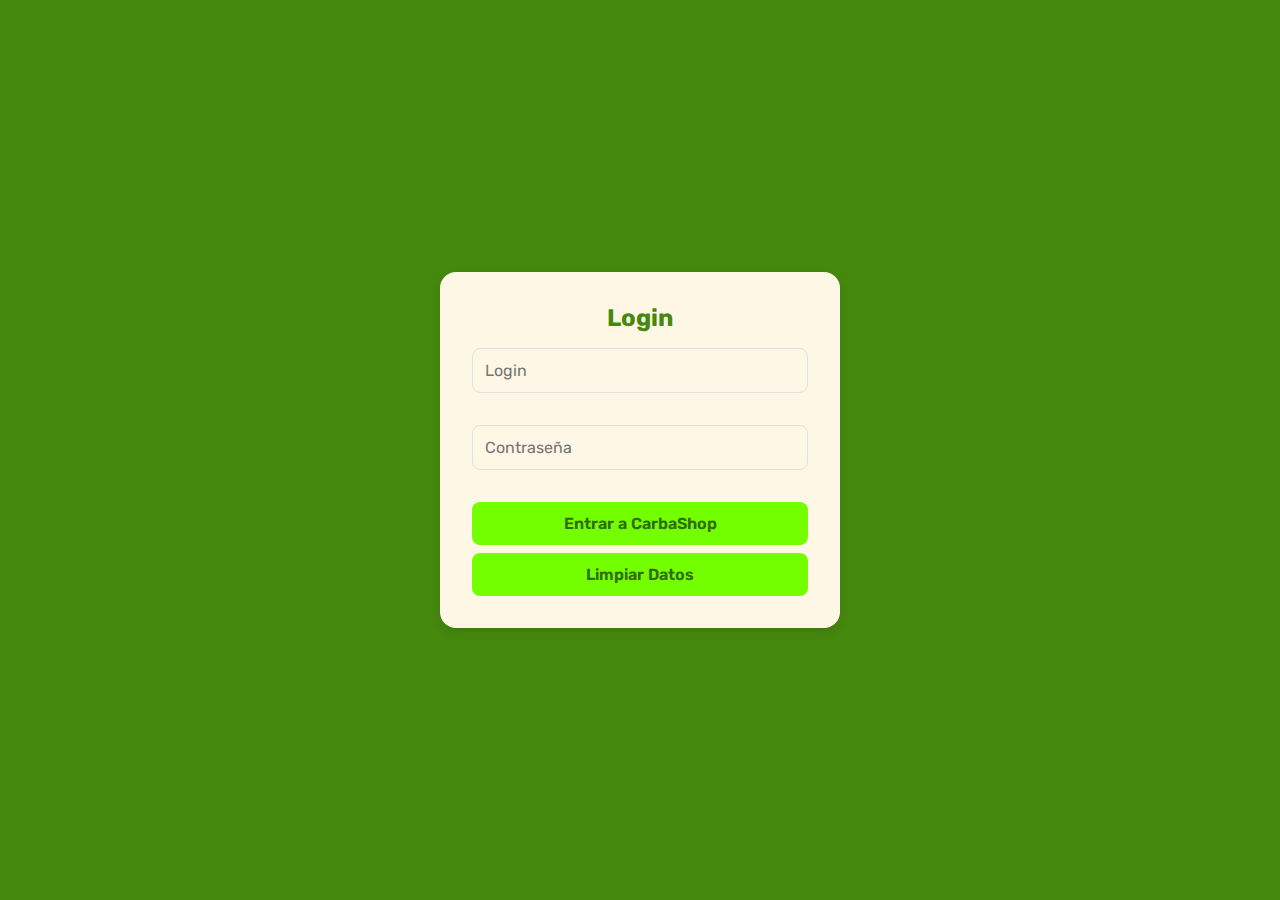
<file: index.html>
<!DOCTYPE html>
<html lang="es">
<head>
    <meta charset="UTF-8" />
    <meta name="viewport" content="width=device-width, initial-scale=1.0" />
    <title>CarbaShop</title>
    <link rel="stylesheet" type="text/css" href="./css/comun.css" />
</head>
<body>
    <div class="container">
        <h2>Login</h2>
        <form name="formulario" id="formulario" onsubmit="return validarFormulario(event)">
            <input type="text" name="nombre" id="input-nombre" placeholder="Login" />
            <div id="error-nombre" class="error-message"></div>
        
            <input type="password" name="password" id="input-password" placeholder="Contraseña" />
            <div id="error-password" class="error-message"></div>
            
            <div id="botones">
                <input type="submit" id="boton-entrar" name="enviar" value="Entrar a CarbaShop" />
                <input type="button" id="boton-limpiar" name="limpiar" value="Limpiar Datos" onclick="limpiarFormulario()" />
            </div>
        </form>
    </div>
    <script>
        function validarFormulario(event) {
            event.preventDefault();
            
            const nombre = document.getElementById('input-nombre').value;
            const password = document.getElementById('input-password').value;
            
            if(nombre === 'gael' && password === '1234') {
                window.location.href = 'main.html';
            } else {
                document.getElementById('error-password').textContent = 'Usuario o contraseña incorrectos';
            }
            return false;
        }

        function limpiarFormulario() {
            document.getElementById('input-nombre').value = '';
            document.getElementById('input-password').value = '';
            document.getElementById('error-nombre').textContent = '';
            document.getElementById('error-password').textContent = '';
        }
    </script>
</body>
</html>
</file>
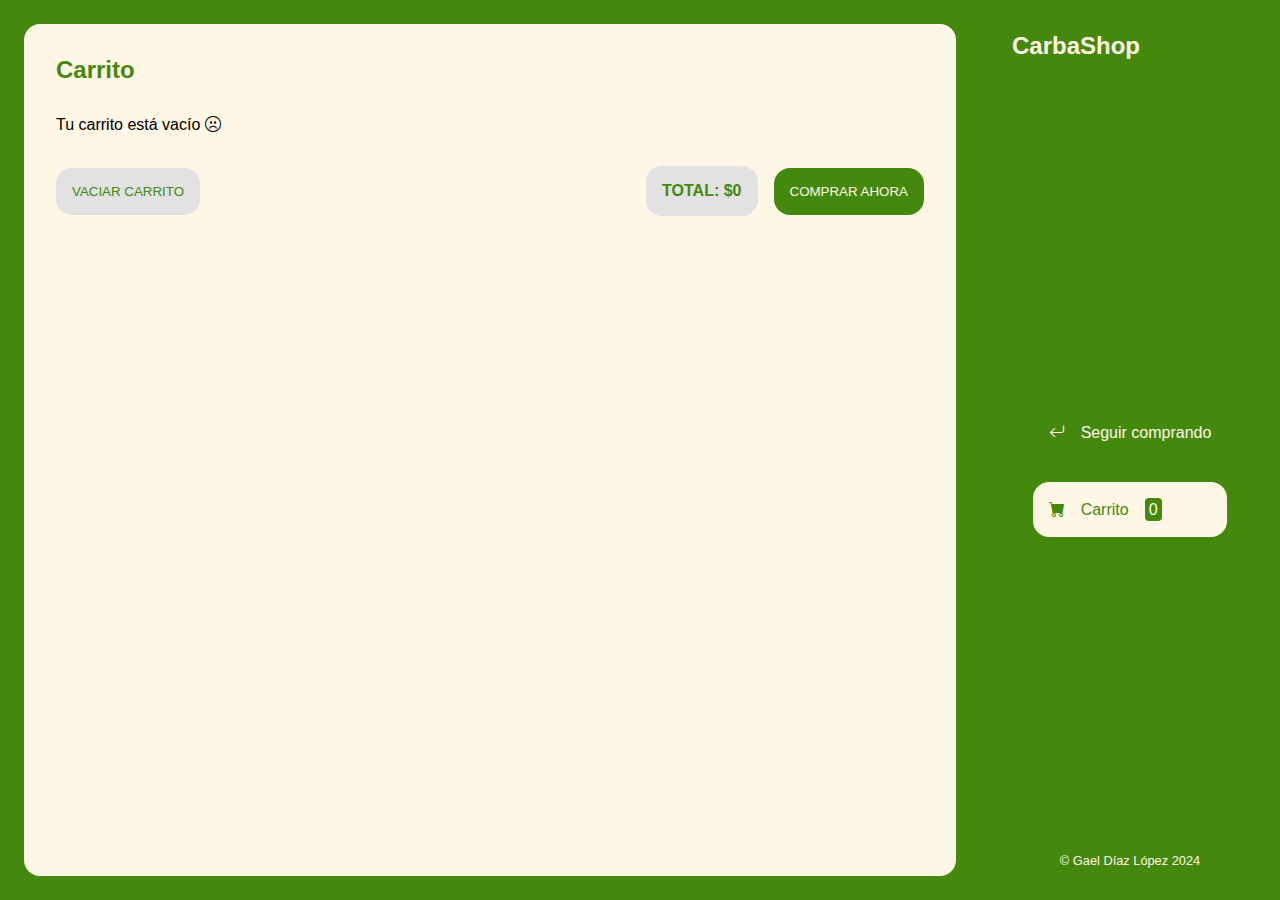
<file: carrito.html>
<!DOCTYPE html>
<html lang="es">
<head>
    <meta charset="UTF-8">
    <meta name="viewport" content="width=device-width, initial-scale=1.0">
    <title>CarbaShop - Carrito</title>
    <link rel="stylesheet" href="https://cdn.jsdelivr.net/npm/bootstrap-icons@1.9.1/font/bootstrap-icons.css">
    <link rel="stylesheet" href="./css/inicio.css">
    <link rel="stylesheet" href="./css/carrito.css">
</head>
<body>
    <div class="wrapper">
        <main class="zona-productos">
            <div class="recuadro-beige">
                <h2 class="titulo">Carrito</h2>
                <div id="contenedor-carrito" class="contenedor-carrito">
                </div>
                <div class="carrito-acciones">
                    <button id="vaciar-carrito" class="boton-vaciar">Vaciar carrito</button>
                    <div class="carrito-acciones-derecha">
                        <div class="carrito-total">
                            <p>TOTAL: $<span id="total">0</span></p>
                        </div>
                        <button id="comprar-ahora" class="boton-comprar">Comprar ahora</button>
                    </div>
                </div>
            </div>
        </main>

        <aside class="menu-lateral">
            <h1 class="logo">CarbaShop</h1>
            <nav class="menu-navegacion">
                <ul class="menu">
                    <li><a class="boton-menu" href="./main.html">
                        <i class="bi bi-arrow-return-left"></i> Seguir comprando</a>
                    </li>
                    <li><a class="boton-carrito">
                        <i class="bi bi-cart-fill"></i> Carrito <span class="numerito">0</span>
                    </a></li>
                </ul>
            </nav>
            <p class="copyright">© Gael Díaz López 2024</p>
        </aside>
    </div>
    <script src="./js/carrito.js"></script>
</body>
</html>
</file>
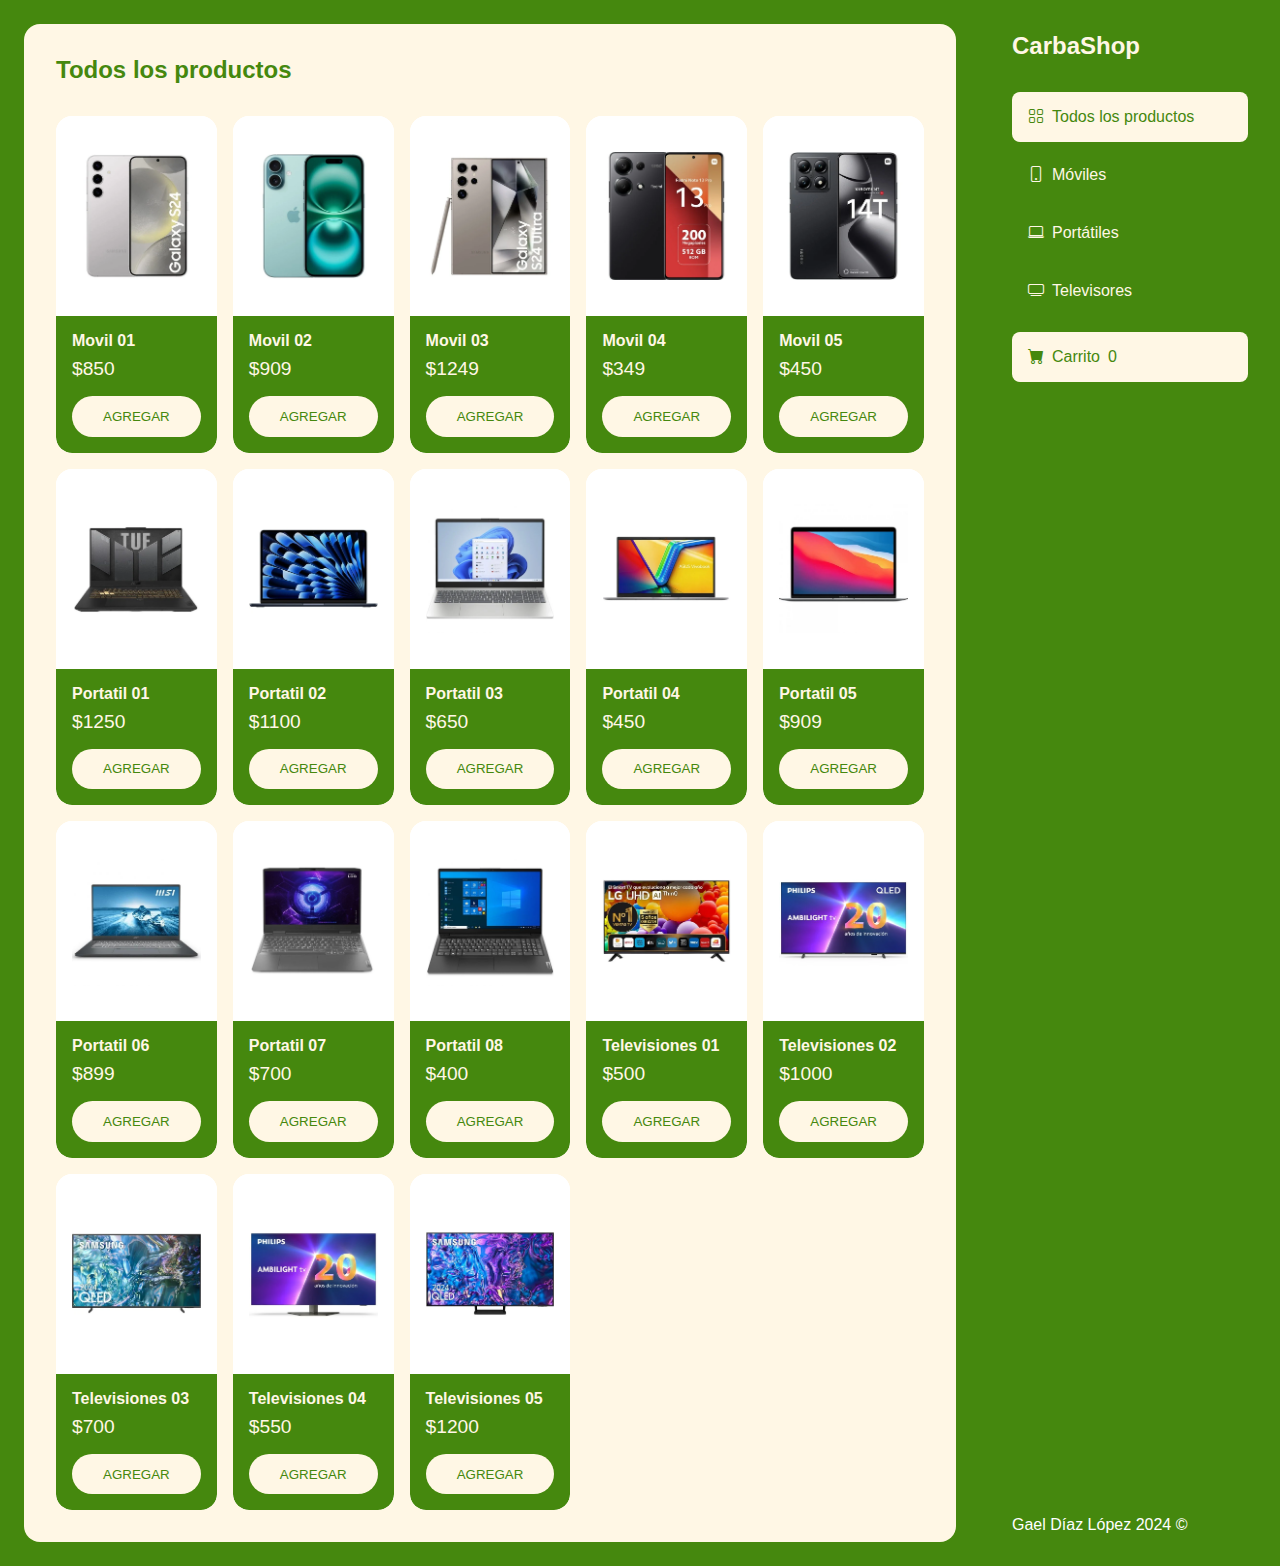
<file: main.html>
<!DOCTYPE html>
<html lang="es">
<head>
    <meta charset="UTF-8">
    <meta name="viewport" content="width=device-width, initial-scale=1.0">
    <title>CarbaShop</title>
    <link rel="stylesheet" href="https://cdn.jsdelivr.net/npm/bootstrap-icons@1.9.1/font/bootstrap-icons.css">
    <link rel="stylesheet" href="./css/inicio.css">
</head>
<body>
    <button class="menu-toggle" id="menu-toggle">
        <i class="bi bi-list"></i>
        <i class="bi bi-x"></i>
    </button>
    <div class="wrapper">
        <main class="zona-productos">
            <div class="recuadro-beige">
                <h2 class="titulo">Todos los productos</h2>
                <div class="contenedor-productos" id="contenedor-productos">
                </div>
            </div>
        </main>

        <aside class="menu-lateral">
            <h1 class="logo">CarbaShop</h1>
            <nav>
                <ul class="menu">
                    <li><button id="todos" class="boton-menu active"><i class="bi bi-grid"></i> Todos los productos</button></li>
                    <li><button id="moviles" class="boton-menu"><i class="bi bi-phone"></i> Móviles</button></li>
                    <li><button id="portatiles" class="boton-menu"><i class="bi bi-laptop"></i> Portátiles</button></li>
                    <li><button id="televisiones" class="boton-menu"><i class="bi bi-tv"></i> Televisores</button></li>
                    <li><a href="./carrito.html" class="boton-carrito">
                        <i class="bi bi-cart-fill"></i> Carrito <span id="numerito">0</span>
                    </a></li>
                </ul>
            </nav>
            <p class="copyright">Gael Díaz López 2024 &copy;</p>
        </aside>        
    </div>
    <script src="./js/inicio.js"></script>
</body>
</html>
</file>
<file: css/comun.css>
@import url('https://fonts.googleapis.com/css2?family=Rubik:wght@300;400;500;600;700;800;900&display=swap');

:root {
    --clr-main: #45880e;
    --clr-main-light: #73ff00;
    --clr-white: #fff7e5;
    --clr-gray: #e2e2e2;
    --clr-green: #316b0a;
    --clr-red: #961818;
}

* {
    margin: 0;
    padding: 0;
    box-sizing: border-box;
    font-family: 'Rubik', sans-serif;
}

body {
    display: flex;
    justify-content: center;
    align-items: center;
    height: 100vh;
    background-color: var(--clr-main);
    color: var(--clr-main);
}

.container {
    background-color: var(--clr-white);
    padding: 2rem;
    border-radius: 16px;
    box-shadow: 0 4px 10px rgba(0, 0, 0, 0.1);
    width: 100%;
    max-width: 400px;
    text-align: center;
}

h2 {
    margin-bottom: 1rem;
    color: var(--clr-main);
    font-size: 1.5rem;
    font-weight: 700;
}

form {
    display: flex;
    flex-direction: column;
    gap: 1rem;
}

#input-nombre {
    width: 100%;
    padding: 0.75rem;
    font-size: 1rem;
    border: 1px solid var(--clr-gray);
    border-radius: 8px;
    background-color: var(--clr-white);
}

#input-nombre:focus {
    outline: none;
    border-color: var(--clr-main-light);
    box-shadow: 0 0 5px var(--clr-main-light);
}

#input-password {
    width: 100%;
    padding: 0.75rem;
    font-size: 1rem;
    border: 1px solid var(--clr-gray);
    border-radius: 8px;
    background-color: var(--clr-white);
}

#input-password:focus {
    outline: none;
    border-color: var(--clr-main-light);
    box-shadow: 0 0 5px var(--clr-main-light);
}


#botones {
    display: flex;
    flex-direction: column;
    gap: 0.5rem;
}

#boton-entrar,
#boton-limpiar {
    padding: 0.75rem;
    font-size: 1rem;
    font-weight: 600;
    border: none;
    border-radius: 8px;
    cursor: pointer;
    background-color: var(--clr-main-light);
    color: var(--clr-green);
    transition: background-color 0.3s ease, color 0.3s ease;
}

#boton-entrar:hover {
    background-color: var(--clr-green);
    color: var(--clr-white);
}

#boton-limpiar:hover {
    background-color: var(--clr-green);
    color: var(--clr-white);
}
</file>
<file: css/inicio.css>
:root {
    --clr-main: #45880e;
    --clr-main-light: #73ff00;
    --clr-white: #fff7e5;
    --clr-gray: #e2e2e2;
    --clr-green: #316b0a;
    --clr-red: #961818;
}

* {
    margin: 0;
    padding: 0;
    box-sizing: border-box;
    font-family: 'Arial', sans-serif;
}

body {
    background-color: var(--clr-main);
}

.wrapper {
    display: flex;
    min-height: 100vh;
}

.menu-toggle {
    display: none;
    background: none;
    border: none;
    color: white;
    font-size: 2rem;
    cursor: pointer;
    position: fixed;
    top: 1rem;
    right: 1rem;
    z-index: 101;
}

.zona-productos {
    flex: 1;
    padding: 1.5rem;
}

.recuadro-beige {
    background-color: var(--clr-white);
    padding: 2rem;
    border-radius: 1rem;
    min-height: calc(100vh - 3rem);
}

.titulo {
    color: var(--clr-main);
    margin-bottom: 2rem;
    font-size: 1.5rem;
}

.contenedor-productos {
    display: grid;
    grid-template-columns: repeat(5, 1fr);
    gap: 1rem;
}

.producto {
    background-color: white;
    border-radius: 1rem;
    overflow: hidden;
    display: flex;
    flex-direction: column;
}

.producto img {
    width: 100%;
    height: 200px;
    object-fit: contain;
    padding: 1rem;
    background-color: white;
}

.producto-detalles {
    background-color: var(--clr-main);
    padding: 1rem;
    color: var(--clr-white);
    border-radius: 0 0 1rem 1rem;
}

.producto-titulo {
    font-size: 1rem;
    margin-bottom: 0.5rem;
}

.producto-precio {
    font-size: 1.2rem;
    margin-bottom: 1rem;
}

.producto-agregar {
    background-color: var(--clr-white);
    color: var(--clr-main);
    padding: 0.8rem;
    border-radius: 2rem;
    border: none;
    cursor: pointer;
    text-transform: uppercase;
    width: 100%;
    transition: background-color 0.2s;
}

.producto-agregar:hover {
    background-color: var(--clr-gray);
}

.menu-lateral {
    width: 300px;
    padding: 2rem;
    background-color: var(--clr-main);
    display: flex;
    flex-direction: column;
}

.logo {
    color: var(--clr-white);
    font-size: 1.5rem;
    margin-bottom: 2rem;
}

.menu {
    list-style: none;
    display: flex;
    flex-direction: column;
    gap: 0.5rem;
}


.copyright {
    margin-top: auto;
    color: white;
}

.boton-menu,
.boton-carrito {
    width: 100%;
    padding: 1rem;
    border-radius: 0.5rem;
    border: none;
    color: var(--clr-white);
    cursor: pointer;
    display: flex;
    align-items: center;
    gap: 0.5rem;
    font-size: 1rem;
    background: transparent;
    transition: background-color 0.2s;
    text-decoration: none;
}

.boton-menu.active,
.boton-menu:hover {
    background-color: var(--clr-white);
    color: var(--clr-main);
}


.boton-carrito {
    background-color: var(--clr-white);
    color: var(--clr-main);
    margin-top: 0.5rem;
}

.numerito {
    background-color: var(--clr-main);
    color: var(--clr-white);
}


@media screen and (max-width: 1200px) {
    .contenedor-productos {
        grid-template-columns: repeat(4, 1fr);
    }
}

@media screen and (max-width: 992px) {
    .contenedor-productos {
        grid-template-columns: repeat(3, 1fr);
    }
}

@media screen and (max-width: 768px) {
    .menu-toggle {
        display: block;
    }

    .menu-lateral {
        position: fixed;
        right: -100%;
        top: 0;
        height: 100vh;
        transition: right 0.3s ease;
        z-index: 99;
    }

    .menu-lateral.visible {
        right: 0;
    }

    .contenedor-productos {
        grid-template-columns: repeat(2, 1fr);
    }
}

@media screen and (max-width: 576px) {
    .contenedor-productos {
        grid-template-columns: 1fr;
    }
}
</file>
<file: css/carrito.css>
:root {
    --clr-main: #45880e;
    --clr-main-light: #73ff00;
    --clr-white: #fff7e5;
    --clr-gray: #e2e2e2;
    --clr-red: #961818;
}

.menu-lateral {
    width: 18.75rem;
    padding: 2rem;
    background-color: var(--clr-main);
    position: fixed;
    right: 0;
    top: 0;
    height: 100vh;
    display: flex;
    flex-direction: column;
}

.menu-navegacion {
    flex: 1;
    display: flex;
    justify-content: center;
    align-items: center;
}

.menu {
    list-style: none;
    display: flex;
    flex-direction: column;
    gap: 1rem;
}

.boton-carrito {
    background-color: var(--clr-white);
    color: var(--clr-main);
    padding: 1rem;
    border-radius: 1rem;
    text-decoration: none;
    display: flex;
    align-items: center;
    gap: 1rem;
}

.copyright {
    color: var(--clr-white);
    font-size: 0.8rem;
    text-align: center;
    margin-top: auto;
}

* {
    margin: 0;
    padding: 0;
    box-sizing: border-box;
    font-family: 'Arial', sans-serif;
}

body {
    background-color: var(--clr-main);
}

.wrapper {
    display: flex;
    min-height: 100vh;
}

.zona-productos {
    flex: 1;
    padding: 1.5rem;
    margin-right: 18.75rem;
}

.recuadro-beige {
    background-color: var(--clr-white);
    padding: 2rem;
    border-radius: 1rem;
    min-height: calc(100vh - 3rem);
}

.titulo {
    color: var(--clr-main);
    margin-bottom: 2rem;
    font-size: 1.5rem;
}

.producto-carrito {
    display: grid;
    grid-template-columns: auto 2fr 1fr 1fr 1fr auto;
    align-items: center;
    gap: 1rem;
    background-color: var(--clr-gray);
    padding: 1rem;
    border-radius: 1rem;
    margin-bottom: 1rem;
}

.producto-carrito img {
    width: 4rem;
    border-radius: 0.5rem;
}

.producto-carrito-titulo {
    color: var(--clr-main);
}

.producto-carrito-cantidad,
.producto-carrito-precio,
.producto-carrito-subtotal {
    text-align: center;
    color: var(--clr-main);
}

.eliminar-producto {
    border: none;
    background: none;
    color: var(--clr-red);
    cursor: pointer;
    font-size: 1.2rem;
}

.carrito-acciones {
    display: flex;
    justify-content: space-between;
    align-items: center;
    margin-top: 2rem;
}

.boton-vaciar {
    border: none;
    background-color: var(--clr-gray);
    padding: 1rem;
    border-radius: 1rem;
    color: var(--clr-main);
    text-transform: uppercase;
    cursor: pointer;
}

.carrito-acciones-derecha {
    display: flex;
    gap: 1rem;
    align-items: center;
}

.carrito-total {
    background-color: var(--clr-gray);
    padding: 1rem;
    border-radius: 1rem;
    color: var(--clr-main);
    text-transform: uppercase;
    font-weight: bold;
}

.boton-comprar {
    border: none;
    background-color: var(--clr-main);
    padding: 1rem;
    border-radius: 1rem;
    color: var(--clr-white);
    text-transform: uppercase;
    cursor: pointer;
}

.logo {
    color: var(--clr-white);
    font-size: 1.5rem;
    margin-bottom: 2rem;
}


.boton-menu {
    color: var(--clr-white);
    text-decoration: none;
    padding: 1rem;
    display: flex;
    align-items: center;
    gap: 1rem;
}

.numerito {
    background-color: var(--clr-main);
    color: var(--clr-white);
    padding: 0.15rem 0.25rem;
    border-radius: 0.25rem;
}
</file>
